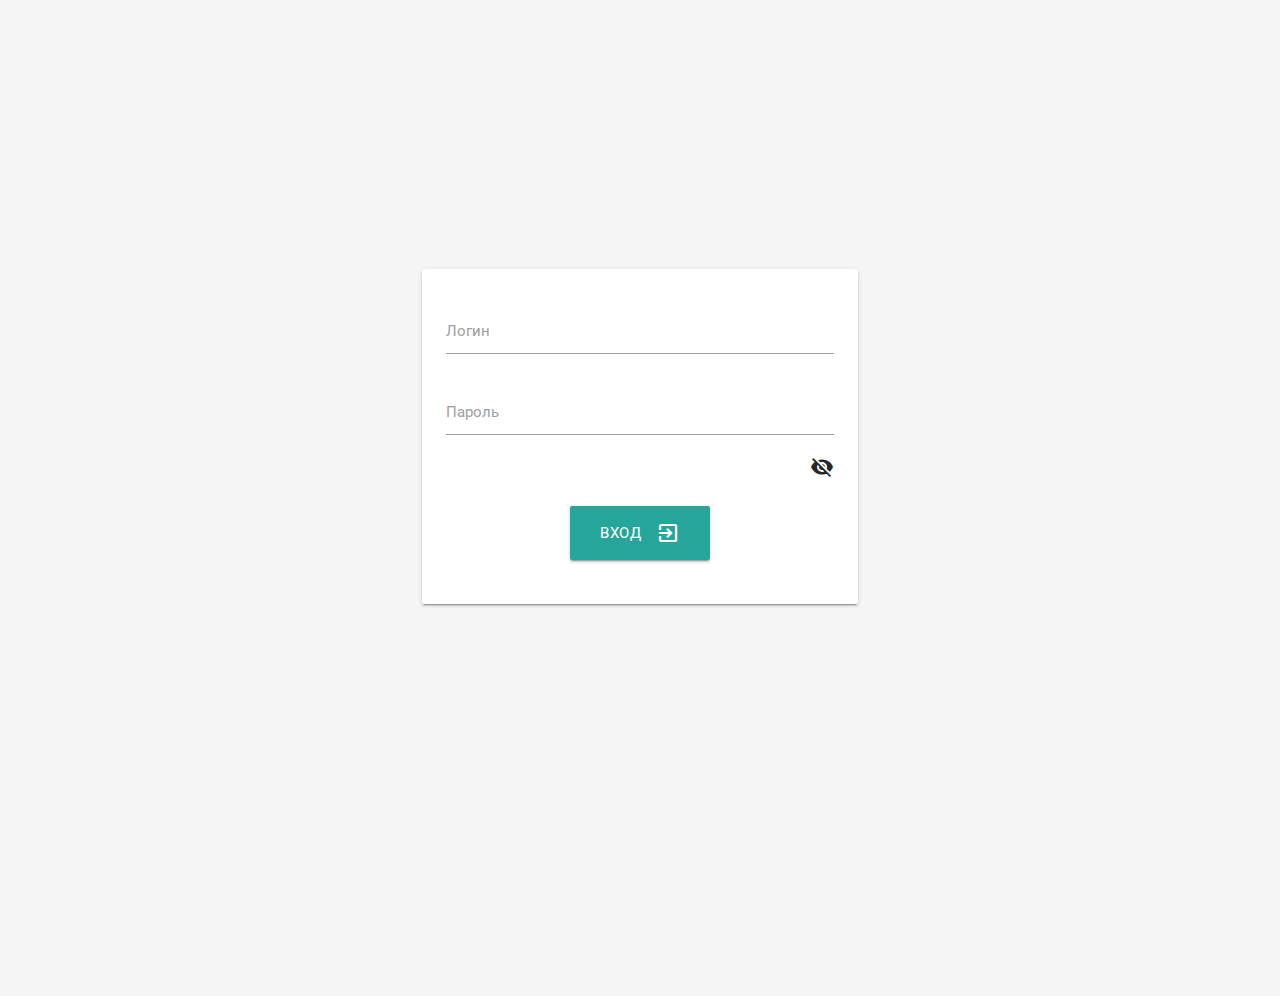
<file: login.html>
<!DOCTYPE html>
<html lang="ru" ng-app="authenticationApp">

<head>
    <meta http-equiv="Content-Type" content="text/html; charset=UTF-8"/>
    <meta name="viewport" content="width=device-width, initial-scale=1, maximum-scale=1.0"/>
    <title>Console</title>

    <!-- CSS -->
    <link href="https://fonts.googleapis.com/icon?family=Material+Icons" rel="stylesheet">
    <link href="css/libs/materialize.min.css" type="text/css" rel="stylesheet" media="screen"/>
    <link href="css/main.css" type="text/css" rel="stylesheet" media="screen"/>
</head>

<body class="grey lighten-4">

<main>
    <div class="section valign-wrapper height-100-vh" ng-controller="loginController">
        <div class="container">
            <div class="row">
                <div class="col s12 m8 l6 xl6 offset-m2 offset-l3 offset-xl3">
                    <div class="card-panel">
                        <form ng-submit="login(data)">
                            <div class="row">
                                <div class="input-field col s12 m12 l12 xl12">
                                    <input id="login" type="text" ng-model="data.login" class="validate" required>
                                    <label for="login">Логин</label>
                                </div>
                                <div class="input-field col s12 m12 l12 xl12">
                                    <input id="pwd" type="password" ng-model="data.pwd" class="validate" minlength="8" required>
                                    <label for="pwd">Пароль</label>
                                </div>
                                <div class="col s12 m12 l12 xl12 right-align">
                                    <i class="material-icons" ng-mouseenter="showPwd()" ng-mouseleave="hidePwd()" ng-bind="pwdVisibility"></i>
                                </div>
                            </div>
                            <div class="row center">
                                <button class="btn-large waves-effect waves-light" type="submit">Вход
                                    <i class="material-icons right">exit_to_app</i>
                                </button>
                            </div>
                        </form>
                    </div>
                </div>
            </div>
        </div>
    </div>
</main>

<!-- JS -->
<script src="js/libs/jquery-3.2.1.min.js"></script>
<script src="js/libs/angular.min.js"></script>
<script src="js/libs/angular-cookies.min.js"></script>
<script src="js/libs/materialize.min.js"></script>

<script src="js/authentication-app.js"></script>
<script src="js/authentication-service.js"></script>

<!-- CONTROLLERS -->
<script src="js/controllers/login-controller.js"></script>

</body>
</html>
</file>
<file: css/main.css>
@charset "UTF-8";

body {
    display: flex;
    min-height: 100vh;
    flex-direction: column;
}

main {
    flex: 1 0 auto;
    margin-bottom: 96px;
}

.height-100-vh {
    height: 100vh;
}

.additional-container{
    width: 96%;
    margin: 0 auto;
}

.no-mar-bot{
    margin-bottom: 0;
}

.no-mar-top{
    margin-top: 0;
}

.margin-top-1-rem{
    margin-top: 1rem;
}

.font-weight-700{
    font-weight: 700;
}

.text-transform-uppercase {
    text-transform: uppercase;
}

.cursor-pointer {
    cursor: pointer;
}

.cursor-move{
    cursor: move;
}

.kanban-board .collection {
    min-height: 64px;
    border: none;
}

.datepicker{
    color: #ffffff;
    font-weight: 500;
}

.kanban-board .collection-item {
    margin-bottom: 4px;
    cursor: move;
}

.kanban-board .item-title{
    margin-bottom: 0 !important;
}

.kanban-board .materialize-textarea {
    height: 32px;
    max-height: 128px;
    overflow-y: auto;
    margin-bottom: 0;
}

.kanban-board .added{
    font-size: .7rem;
}

.kanban-board .kanban-action{
    margin: 16px 0;
}

ul[dnd-list] .dndPlaceholder {
    display: block;
    height: 64px;
    margin-bottom: 4px;
    background-color: #eeeeee;
}

ul[dnd-list] li.selected{
    transition: .5s;
    background: #e0e0e0;
}

.new-status .card-content{
    padding-bottom: 4px;
}
.new-status .materialize-textarea{
    padding: 0;
    min-height: 0;
    max-height: 128px;
    overflow-y: auto
}

.new-status .percentage-range{
    margin: 8px 0;
}

.data th, .data td{
    padding: 4px;
}

.data td a{
    text-align: center !important;
}

.data .materialize-textarea{
    padding: 0;
    margin: 7px 0 0 0;
    min-height: 0;
    max-height: 128px;
    overflow-y: auto;
    border-bottom: none;
    font-size: .9rem;
}

.data input{
    padding: 0;
    margin: 0;
    border-bottom: none;
}

.data input:disabled, textarea.materialize-textarea:disabled{
    border-bottom: none;
}

.centered p{
    margin: 0 auto;
    text-align: center;
}

.fullscreen-preloader{
    display: flex;
    width: 100%;
    height: calc(100vh - 16rem);
    flex-direction: column;
    justify-content: center;
    align-items: center;
}

.chart{
    width: 100%;
    height: auto;
    min-height: 384px;
}


@media only screen and (max-width: 992px) {
    header, main, footer {
        padding-left: 0;
    }

    .chart{
        min-height: 0;
    }
}
</file>
